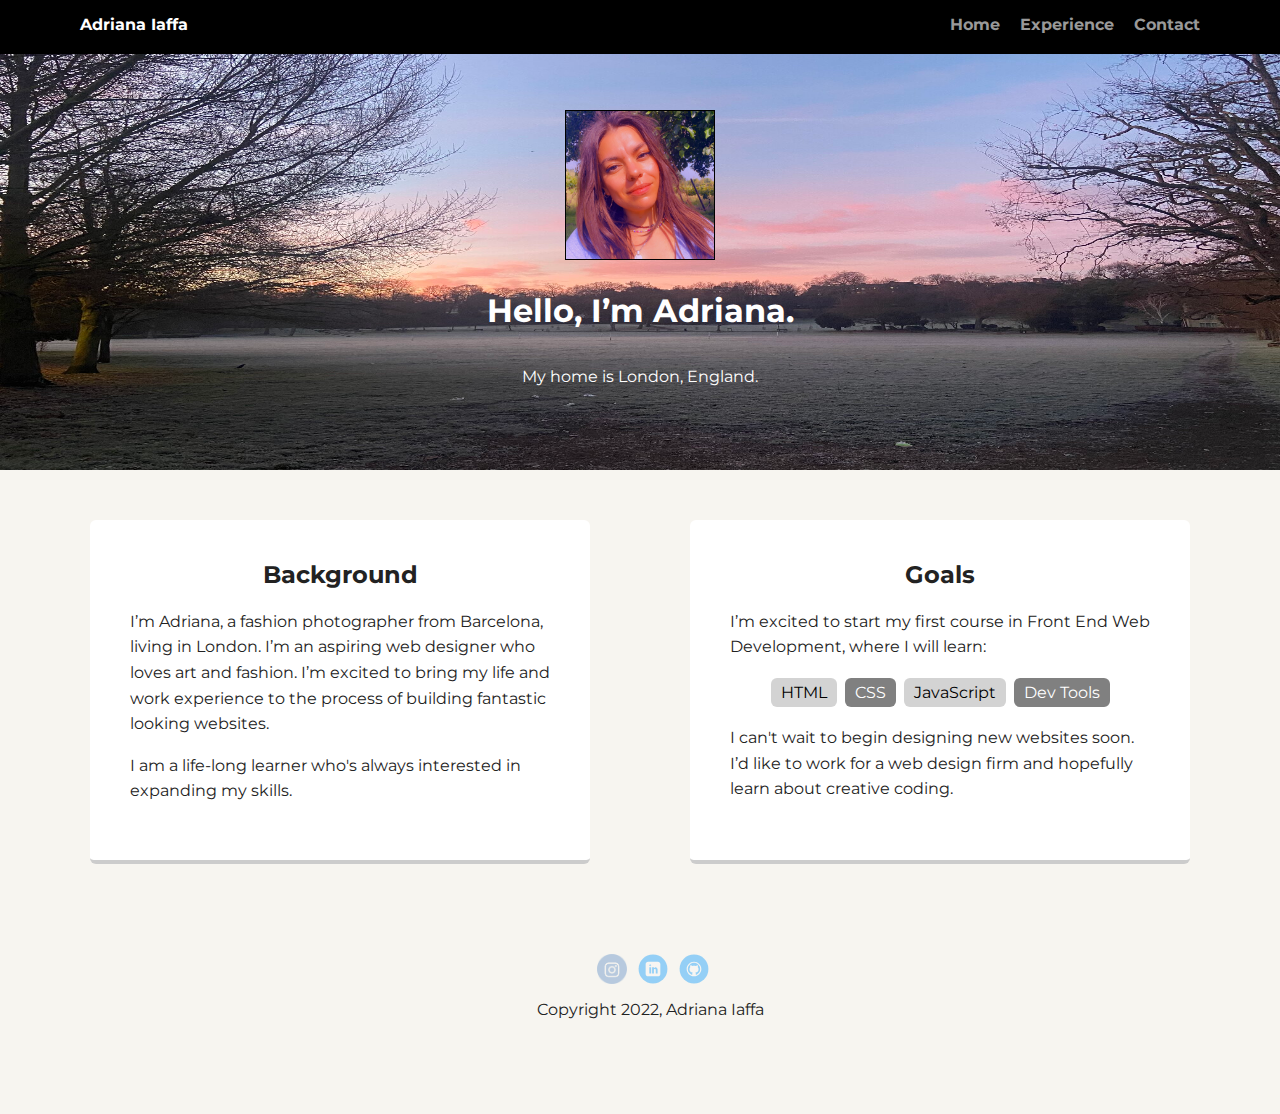
<file: index.html>
<!doctype html>
<html lang="en">
<head>
  <meta charset="utf-8">
  <title>Adriana Iaffa's Profile</title>
  <meta name="viewport" content="width=device-width, initial-scale=1.0">
  <link rel="stylesheet" href="styles.css">
  <link rel="preconnect" href="https://fonts.gstatic.com" crossorigin>
<link href="https://fonts.googleapis.com/css2?family=Montserrat:wght@100&display=swap" rel="stylesheet"></head>
  <body>

    <nav class="main-nav">
        <ul class="nav">
          <li class="name">Adriana Iaffa</li>
          <li><a href="index.html">Home</a></li>
          <li><a href="experience.html">Experience</a></li>
          <li><a href="contact.html">Contact</a></li>
        </ul>
    </nav>

    <header>
      <img src="images/profile.jpg" alt="Image of Adriana Iaffa" class="profile-image">
      <h1 class="tag name">Hello, I’m Adriana.</h1>
      <p class="tag location">My home is London, England.</p>
    </header>


    <main class="flex">
      <article class="card">
        <h2>Background</h2>
        <p>I’m Adriana, a fashion photographer from Barcelona, living in London. I’m an aspiring web designer who loves art and fashion. I’m excited to bring my life and work experience to the process of building fantastic looking websites.</p>
        <p>I am a life-long learner who's always interested in expanding my skills.</p>
      </article>

      <article class="card">
        <h2>Goals</h2>
        <p>I’m excited to start my first course in Front End Web Development, where I will learn:</p>
        <ul class="skills">
          <li>HTML</li>
          <li>CSS</li>
          <li>JavaScript</li>
          <li>Dev Tools</li>

        </ul>
        <p> I can't wait to begin designing new websites soon. I’d like to work for a web design firm and hopefully learn about creative coding.</p>
      </article>

    </main>
    <footer>
      <ul>
        <li><a href="https://www.instagram.com/adrianaiaffa" target="_blank" class="social instagram">Instagram</a></li>
        <li><a href="https://www.linkedin.com/in/adriana-iaffa-7b7b6198/" target="_blank" class="social linkedin">LinkedIn</a></li>
        <li><a href="https://github.com/AdrianaIaffa" target="_blank" class="social github">Github</a></li>
      </ul>
      <p class="copyright">Copyright 2022, Adriana Iaffa</p>
    </footer>
  </body>
  </html>
</file>
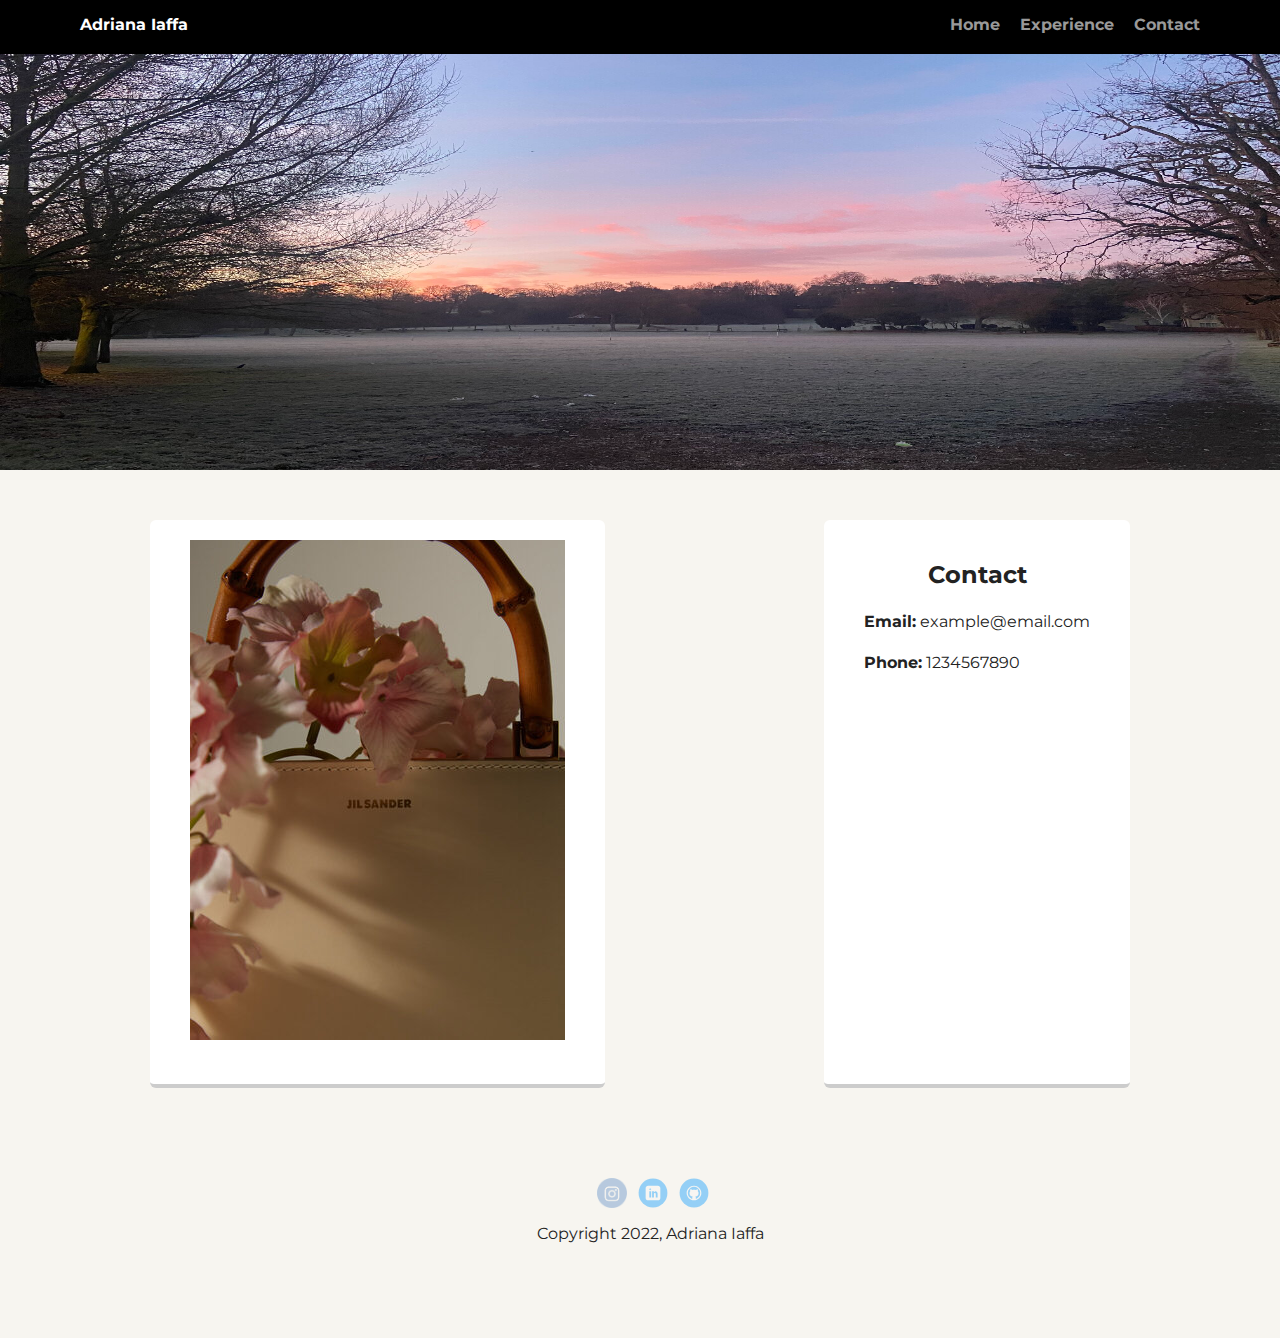
<file: contact.html>
<!DOCTYPE html>
<html lang="en">
<head>
  <meta charset="utf-8">
  <title>Adriana Iaffa's Profile</title>
  <meta name="viewport" content="width=device-width, initial-scale=1.0">
  <link rel="stylesheet" href="styles.css">
  <link rel="preconnect" href="https://fonts.gstatic.com" crossorigin>
<link href="https://fonts.googleapis.com/css2?family=Montserrat:wght@100&display=swap" rel="stylesheet"></head>
  <body>

    <nav class="main-nav">
        <ul class="nav">
          <li class="name">Adriana Iaffa</li>
          <li><a href="index.html">Home</a></li>
          <li><a href="experience.html">Experience</a></li>
          <li><a href="contact.html">Contact</a></li>
        </ul>
    </nav>
<header>
</header>
    <main class="flex">
      <div class="card">
        <img src="images/rsz_jilsander.jpg" alt="close up image of a jil sander bag">
      </div>

      <section class="card">
        <h2>Contact</h2>
        <p><strong>Email:</strong> example@email.com<p>
        <p><strong>Phone:</strong> 1234567890<p>
      </section>

    </main>

    <footer>
      <ul>
        <li><a href="https://www.instagram.com/adrianaiaffa" target="_blank" class="social instagram">Instagram</a></li>
        <li><a href="https://www.linkedin.com/in/adriana-iaffa-7b7b6198/" target="_blank" class="social linkedin">LinkedIn</a></li>
        <li><a href="https://github.com/AdrianaIaffa" target="_blank" class="social github">Github</a></li>
      </ul>
      <p class="copyright">Copyright 2022, Adriana Iaffa</p>
    </footer>
  </body>
  </html>
</file>
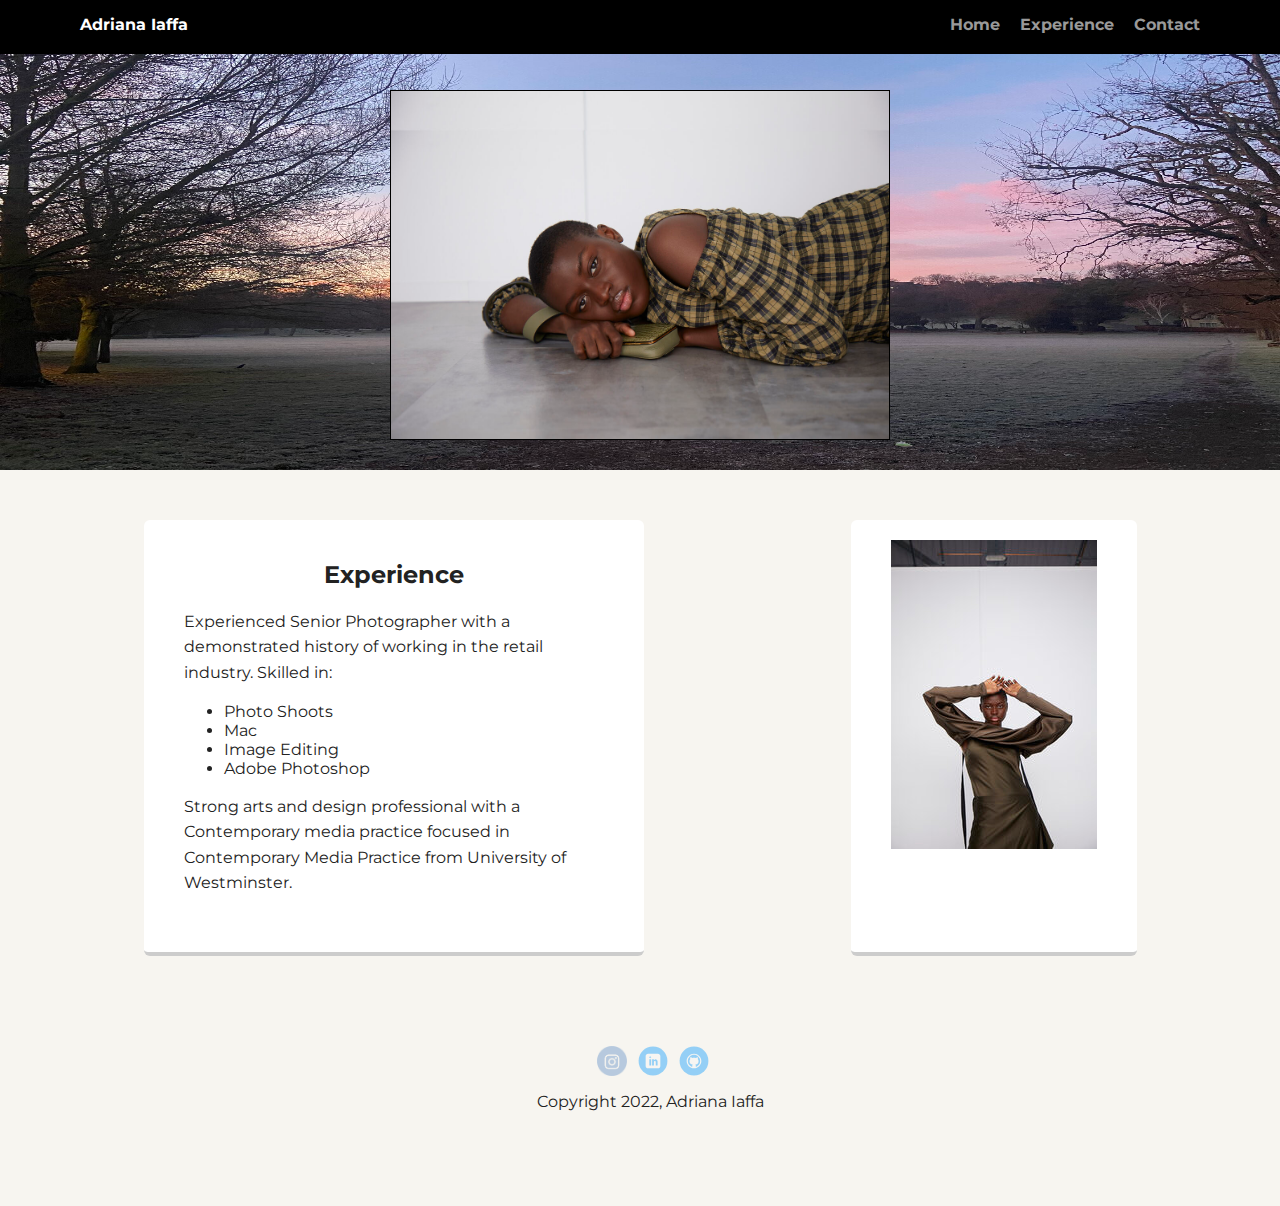
<file: experience.html>
<!DOCTYPE html>
<html lang="en">
<head>
  <meta charset="utf-8">
  <title>Adriana Iaffa's Profile</title>
  <meta name="viewport" content="width=device-width, initial-scale=1.0">
  <link rel="stylesheet" href="styles.css">
  <link rel="preconnect" href="https://fonts.gstatic.com" crossorigin>
<link href="https://fonts.googleapis.com/css2?family=Montserrat:wght@100&display=swap" rel="stylesheet"></head>
  <body>

        <nav class="main-nav">
            <ul class="nav">
              <li class="name">Adriana Iaffa</li>
              <li><a href="index.html">Home</a></li>
              <li><a href="experience.html">Experience</a></li>
              <li><a href="contact.html">Contact</a></li>
            </ul>
        </nav>


        <header class="experience">
          <img class="profile-experience" src="images/rsz_backgroundexperience.jpg" alt="image of a model posing">
        </header>


        <main class="flex">
            <article class="card">
              <h2>Experience</h2>
              <p>Experienced Senior Photographer with a demonstrated history of working in the retail industry. Skilled in:</p>
                <ul>
                  <li>Photo Shoots</li>
                  <li>Mac</li>
                  <li>Image Editing</li>
                  <li>Adobe Photoshop</li>
                </ul>
                <p>Strong arts and design professional with a Contemporary media practice focused in Contemporary Media Practice from University of Westminster.</p>
            </article>

            <div class="card">

              <img src="images/rsz_fashion.jpg" alt="image of a model posing 2">
            </div>
        </main>


        <footer>
          <ul>
            <li><a href="https://www.instagram.com/adrianaiaffa" target="_blank" class="social instagram">Instagram</a></li>
            <li><a href="https://www.linkedin.com/in/adriana-iaffa-7b7b6198/" target="_blank" class="social linkedin">LinkedIn</a></li>
            <li><a href="https://github.com/AdrianaIaffa" target="_blank" class="social github">Github</a></li>
          </ul>
          <p class="copyright">Copyright 2022, Adriana Iaffa</p>
        </footer>
  </body>
  </html>
</file>
<file: styles.css>
/* Global Layout Set-up */
* {
  box-sizing: border-box;
}

body {
  margin: 0;
  padding: 0;
  text-align: center;
  font-family: 'Montserrat', sans-serif;
  color: #222;
  background: #f7f5f0;
}
/* Link Styles */

a {
  text-decoration: none;
  color: #999;
}
a:hover {
  color: #6633ff;
}

/* Section Styles */

.main-nav {
  width: 100%;
  background: black;
  min-height: 30px;
  padding: 10px;
  position: fixed;
  text-align: center;
}
.nav {
  display: flex;
  justify-content: space-around;
  font-weight: 700;
  list-style-type: none;
  margin: 0 auto;
  padding: 0;
}

.nav .name {
    display: block;
    margin-right: auto;
    color: white;
}
.nav li {
  padding: 5px 10px 10px 10px;
}
.nav a {
  transition: all .5s;
}
.nav a:hover {
  color: white
}

header {
  text-align: center;
  background: url('images/rsz_background.jpg') no-repeat top center ;
  background-size: 100% 100%;
  overflow: hidden;
  padding-top: 60px;
}
header {
  line-height: 1.5;
}
header .profile-image {
  margin-top: 50px;
  width: 150px;
  height: 150px;
  border-radius: 0%;
  border: 1px solid black;
  transition: all .5s;
}
header .profile-image:hover {
  transform: scale(1.1);
}

h2 {

  text-align: center;
}


header .experience {

  padding-top: 60px;
}
header .experience{
  line-height: 1.5;
}
header .profile-experience {
  margin-top: 30px;
  width: 500px;
  height: 350px;
  border-radius: 0%;
  border: 1px solid black;
  transition: all .5s;
}
.tag {
  background-color: transparent;
  color: white;
  padding: 10px;
  border-radius: 5px;
  display: table;
  margin: 10px auto;
}
.location {
  background-color: transparent;
  color: white;
}
.card {
  margin: 30px;
  padding: 20px 40px 40px;
  max-width: 500px;
  text-align: left;
  background: #fff;
  border-bottom: 4px solid #ccc;
  border-radius: 6px;
  transition: all .5s;
}

ul.skills {
  padding: 0;
  text-align: center;
}

.skills li {
  border-radius: 6px;
  display: inline-block;
  background: grey;
  color: white;
  padding: 5px 10px;
  margin: 2px;
}

.skills li:nth-child(odd) {
  background: lightgrey;
  color: black;
}

footer {
  width: 100%;
  min-height: 30px;
  padding: 20px 0 40px 20px;
}

footer .copyright {
  top: -8px;
  font-size: .75em;
}

footer ul {
  list-style-type: none;
  margin: 0;
  padding: 0;
}

footer ul li {
  display: inline-block;
}

a.social {
  display: inline-block;
  text-indent: -9999px;
  margin-left: 5px;
  width: 30px;
  height: 30px;
  background-size: 30px 30px;
  opacity: .4;
  transition: all .5s;
}
a.instagram {
  background-image: url(images/instagram.png);
}
a.linkedin {
  background-image: url(images/linkedin.svg);
}
a.github {
  background-image: url(images/github.svg);
}
a.social:hover {
  opacity: 1;
}
.clearfix {
  clear: both;
}

/* Styles for larger screens */
@media screen and (min-width: 720px) {

  .flex {
      display: -ms-flexbox;      /* TWEENER - IE 10 */
      display: flex;
      max-width: 1200px;
      -ms-flex-pack: distribute;
      justify-content: space-around;
      margin: 0 auto;
  }

  header {
    min-height: 470px;
  }

  .nav {
    max-width: 1200px;
    padding: 0 30px;
  }


  main {
    padding-top: 20px;
  }

  main p {
    line-height: 1.6em;
  }

  footer {
    font-size: 1.3em;
    max-width: 1200px;
    margin: 40px auto;
  }

}
</file>
